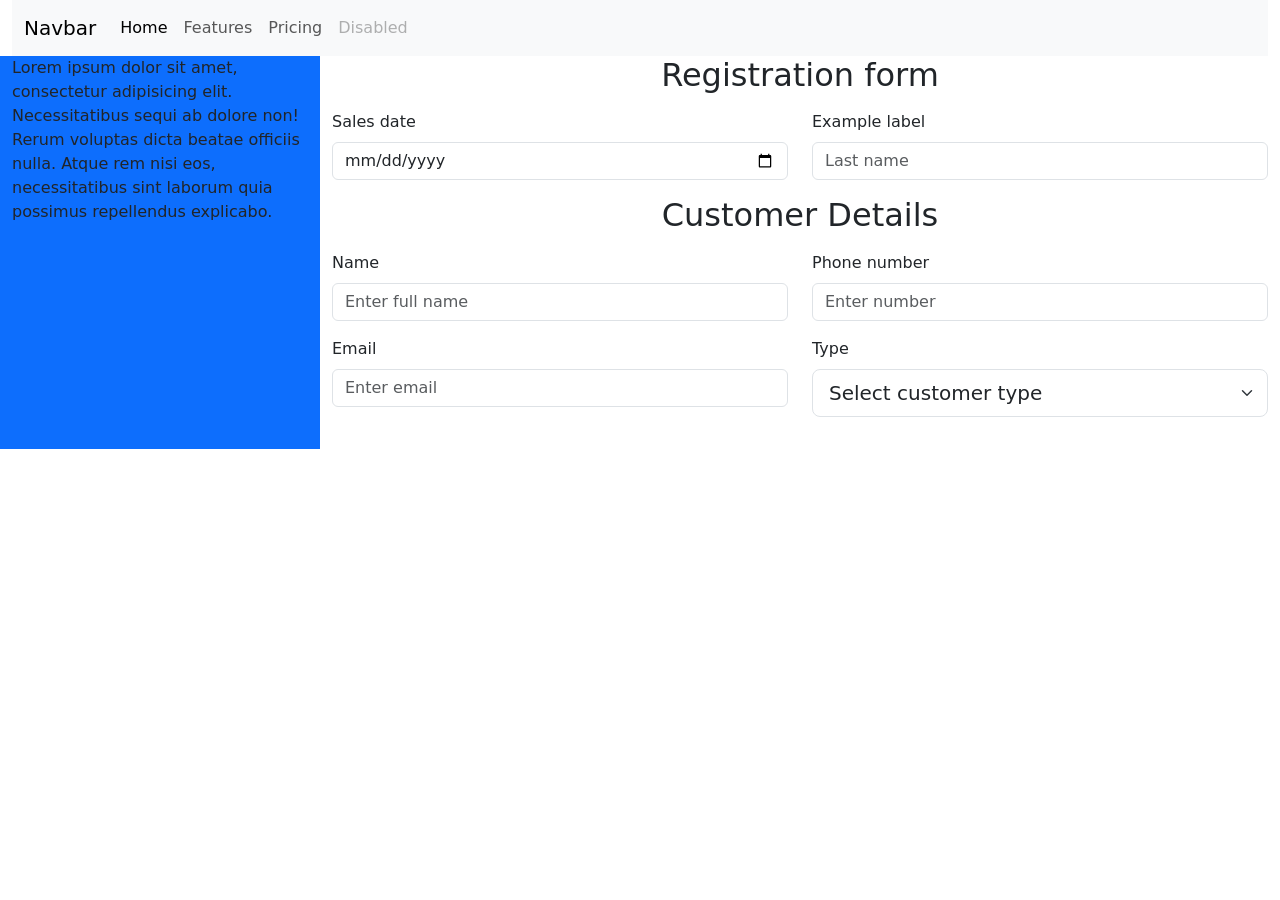
<file: Nyondostock/index.html>
<!doctype html>
<html lang="en">
  <head>
    <meta charset="utf-8" />
    <meta name="viewport" content="width=device-width, initial-scale=1" />
    <title>Bootstrap demo</title>
    <link
      href="https://cdn.jsdelivr.net/npm/bootstrap@5.3.8/dist/css/bootstrap.min.css"
      rel="stylesheet"
      integrity="sha384-sRIl4kxILFvY47J16cr9ZwB07vP4J8+LH7qKQnuqkuIAvNWLzeN8tE5YBujZqJLB"
      crossorigin="anonymous"
    />
  </head>
  <body>
    <div class="container-fluid">
      <nav class="navbar navbar-expand-lg bg-body-tertiary">
        <div class="container-fluid">
          <a class="navbar-brand" href="#">Navbar</a>
          <button
            class="navbar-toggler"
            type="button"
            data-bs-toggle="collapse"
            data-bs-target="#navbarNav"
            aria-controls="navbarNav"
            aria-expanded="false"
            aria-label="Toggle navigation"
          >
            <span class="navbar-toggler-icon"></span>
          </button>
          <div class="collapse navbar-collapse" id="navbarNav">
            <ul class="navbar-nav">
              <li class="nav-item">
                <a class="nav-link active" aria-current="page" href="#">Home</a>
              </li>
              <li class="nav-item">
                <a class="nav-link" href="#">Features</a>
              </li>
              <li class="nav-item">
                <a class="nav-link" href="#">Pricing</a>
              </li>
              <li class="nav-item">
                <a class="nav-link disabled" aria-disabled="true">Disabled</a>
              </li>
            </ul>
          </div>
        </div>
      </nav>
      <div class="row">
        <div class="col-3 bg-primary">
          Lorem ipsum dolor sit amet, consectetur adipisicing elit.
          Necessitatibus sequi ab dolore non! Rerum voluptas dicta beatae
          officiis nulla. Atque rem nisi eos, necessitatibus sint laborum quia
          possimus repellendus explicabo.
        </div>

        <div class="col-9">
          <form action="">
            <!-- section 1 -->
            <h2 class="text-center">Registration form</h2>
            <div class="row my-3">
              <div class="col">
                <label for="formGroupExampleInput" class="form-label"
                  >Sales date</label
                >
                <input
                  type="date"
                  class="form-control"
                  placeholder="First name"
                  aria-label="First name"
                />
              </div>
              <div class="col">
                <label for="formGroupExampleInput" class="form-label"
                  >Example label</label
                >
                <input
                  type="text"
                  class="form-control"
                  placeholder="Last name"
                  aria-label="Last name"
                />
              </div>
            </div>
            <!-- section 1 -->

            <!-- section2 -->
            <h2 class="text-center">Customer Details</h2>
            <div class="row my-3">
              <div class="col">
                <label for="formGroupExampleInput" class="form-label"
                  >Name</label
                >

                <input
                  type="name"
                  class="form-control"
                  placeholder="Enter full name"
                  aria-label="First name"
                />
              </div>
              <div class="col">
                <label for="formGroupExampleInput" class="form-label"
                  >Phone number</label
                >
                <input
                  type="text"
                  class="form-control"
                  placeholder="Enter number"
                  aria-label="Last name"
                />
              </div>
            </div>
            <!--section 2  -->

            <div class="row my-3">
              <div class="col">
                <label for="formGroupExampleInput" class="form-label"
                  >Email</label
                >

                <input
                  type="name"
                  class="form-control"
                  placeholder="Enter email"
                  aria-label="First name"
                />
              </div>
              <div class="col">
                <label for="formGroupExampleInput" class="form-label"
                  >Type</label
                >
                <select
                  class="form-select form-select-lg mb-3"
                  aria-label="Large select example"
                >
                  <option selected>Select customer type</option>
                  <option value="1">Retail Customer</option>
                  <option value="2">Whole sale customer</option>
                  
                </select>
              </div>
            </div>
          </form>
        </div>
      </div>
    </div>
    <script
      src="https://cdn.jsdelivr.net/npm/bootstrap@5.3.8/dist/js/bootstrap.bundle.min.js"
      integrity="sha384-FKyoEForCGlyvwx9Hj09JcYn3nv7wiPVlz7YYwJrWVcXK/BmnVDxM+D2scQbITxI"
      crossorigin="anonymous"
    ></script>
  </body>
</html>
</file>
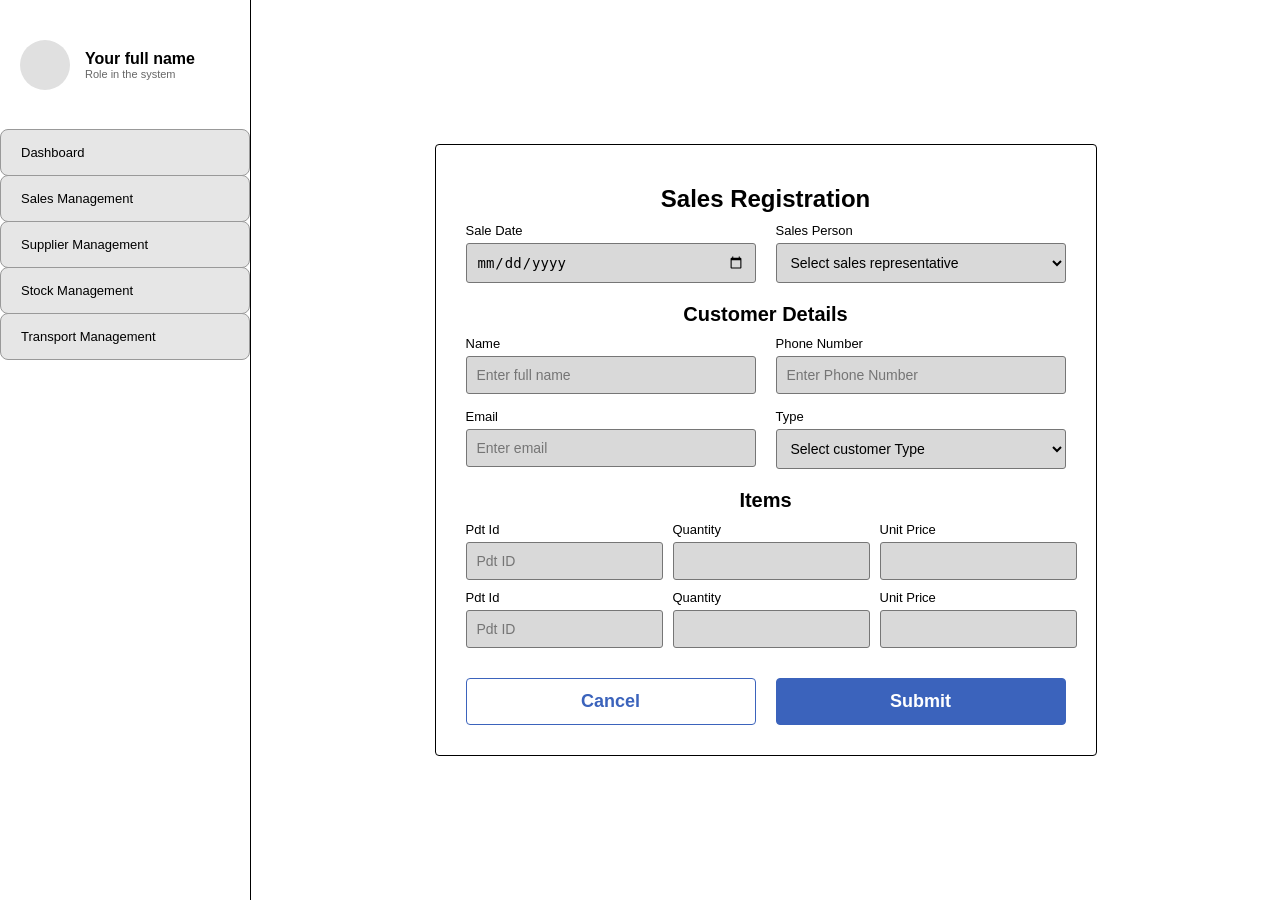
<file: project.html>
<!DOCTYPE html>
<html lang="en">
<head>
    <meta charset="UTF-8">
    <meta name="viewport" content="width=device-width, initial-scale=1.0">
    <title>Sales Registration</title>
    <style>
        :root {
            --sidebar-bg: #f3f3f3;
            --input-bg: #d9d9d9;
            --border-color: #767676;
            --primary-blue: #3b63bc;
        }

        body {
            padding: 0;
            margin: 0;
            font-family: sans-serif;
            background-color: #fff;
        }

        .container {
            display: flex;
            height: 100vh;
        }

        /* --- Sidebar Styles --- */
        .sidebar {
            width: 250px;
            border-right: 1px solid black;
            display: flex;
            flex-direction: column;
            padding-top: 20px;
        }

        .profile-section {
            padding: 20px;
            display: flex;
            align-items: center;
            gap: 15px;
            margin-bottom: 20px;
        }

        .profile-circle {
            width: 50px;
            height: 50px;
            background-color: #e0e0e0;
            border-radius: 50%;
        }

        .profile-info span {
            display: block;
            font-size: 14px;
        }

.nav-item {
            padding: 15px 20px; 
            border: 1px solid #999;
            margin-top: -1px; 
            background-color: #e6e6e6;
            text-decoration: none;
            color: black;
            border-radius: 8px;
            font-size: 13px;
            display: block;
            width: 100%; 
            box-sizing: border-box; 
        }

        
        .content {
            flex: 1;
            display: flex;
            justify-content: center;
            align-items: center;
            padding: 20px;
        }

        .form-card {
            border: 1px solid black;
            padding: 30px;
            width: 100%;
            max-width: 600px;
            border-radius: 4px;
        }

        h1, h2 {
            text-align: center;
            margin: 10px 0;
        }

        h1 { font-size: 24px; }
        h2 { font-size: 20px; margin-top: 20px; }

        .form-row {
            display: flex;
            gap: 20px;
            margin-bottom: 15px;
        }

        .input-group {
            flex: 1;
            display: flex;
            flex-direction: column;
        }

        label {
            font-size: 13px;
            margin-bottom: 5px;
            font-weight: 500;
        }

        input, select {
            background-color: var(--input-bg);
            border: 1px solid var(--border-color);
            padding: 10px;
            border-radius: 3px;
            font-size: 14px;
        }

        
        .items-grid {
            display: grid;
            grid-template-columns: 2fr 1fr 1fr;
            gap: 10px;
            margin-bottom: 10px;
        }

        
        .button-row {
            display: flex;
            gap: 20px;
            margin-top: 30px;
        }

        .btn {
            flex: 1;
            padding: 12px;
            border-radius: 4px;
            font-size: 18px;
            font-weight: bold;
            cursor: pointer;
            border: 1px solid var(--primary-blue);
        }

        .btn-cancel {
            background: white;
            color: var(--primary-blue);
        }

        .btn-submit {
            background: var(--primary-blue);
            color: white;
        }
    </style>
</head>

<body>
    <div class="container">
        <div class="sidebar">
            <div class="profile-section">
                <div class="profile-circle"></div>
                <div class="profile-info">
                    <strong>Your full name</strong>
                    <span style="color: #666; font-size: 11px;">Role in the system</span>
                </div>
            </div>
            <a href="#" class="nav-item">Dashboard</a>
            <a href="#" class="nav-item">Sales Management</a>
            <a href="#" class="nav-item">Supplier Management</a>
            <a href="#" class="nav-item">Stock Management</a>
            <a href="#" class="nav-item">Transport Management</a>
        </div>

        <div class="content">
            <div class="form-card">
                <h1>Sales Registration</h1>

                <div class="form-row">
                    <div class="input-group">
                        <label>Sale Date</label>
                        <input type="date">
                    </div>
                    <div class="input-group">
                        <label>Sales Person</label>
                        <select>
                            <option>Select sales representative</option>
                        </select>
                    </div>
                </div>

                <h2>Customer Details</h2>
                <div class="form-row">
                    <div class="input-group">
                        <label>Name</label>
                        <input type="text" placeholder="Enter full name">
                    </div>
                    <div class="input-group">
                        <label>Phone Number</label>
                        <input type="text" placeholder="Enter Phone Number">
                    </div>
                </div>
                <div class="form-row">
                    <div class="input-group">
                        <label>Email</label>
                        <input type="email" placeholder="Enter email">
                    </div>
                    <div class="input-group">
                        <label>Type</label>
                        <select>
                            <option>Select customer Type</option>
                        </select>
                    </div>
                </div>

                <h2>Items</h2>
                <div class="items-grid">
                    <div class="input-group">
                        <label>Pdt Id</label>
                        <input type="text" placeholder="Pdt ID">
                    </div>
                    <div class="input-group">
                        <label>Quantity</label>
                        <input type="text">
                    </div>
                    <div class="input-group">
                        <label>Unit Price</label>
                        <input type="text">
                    </div>
                </div>
                <div class="items-grid">
                    <div class="input-group">
                        <label>Pdt Id</label>
                        <input type="text" placeholder="Pdt ID">
                    </div>
                    <div class="input-group">
                        <label>Quantity</label>
                        <input type="text">
                    </div>
                    <div class="input-group">
                        <label>Unit Price</label>
                        <input type="text">
                    </div>
                </div>

                <div class="button-row">
                    <button class="btn btn-cancel">Cancel</button>
                    <button class="btn btn-submit">Submit</button>
                </div>
            </div>
        </div>
    </div>
</body>
</html>
</file>
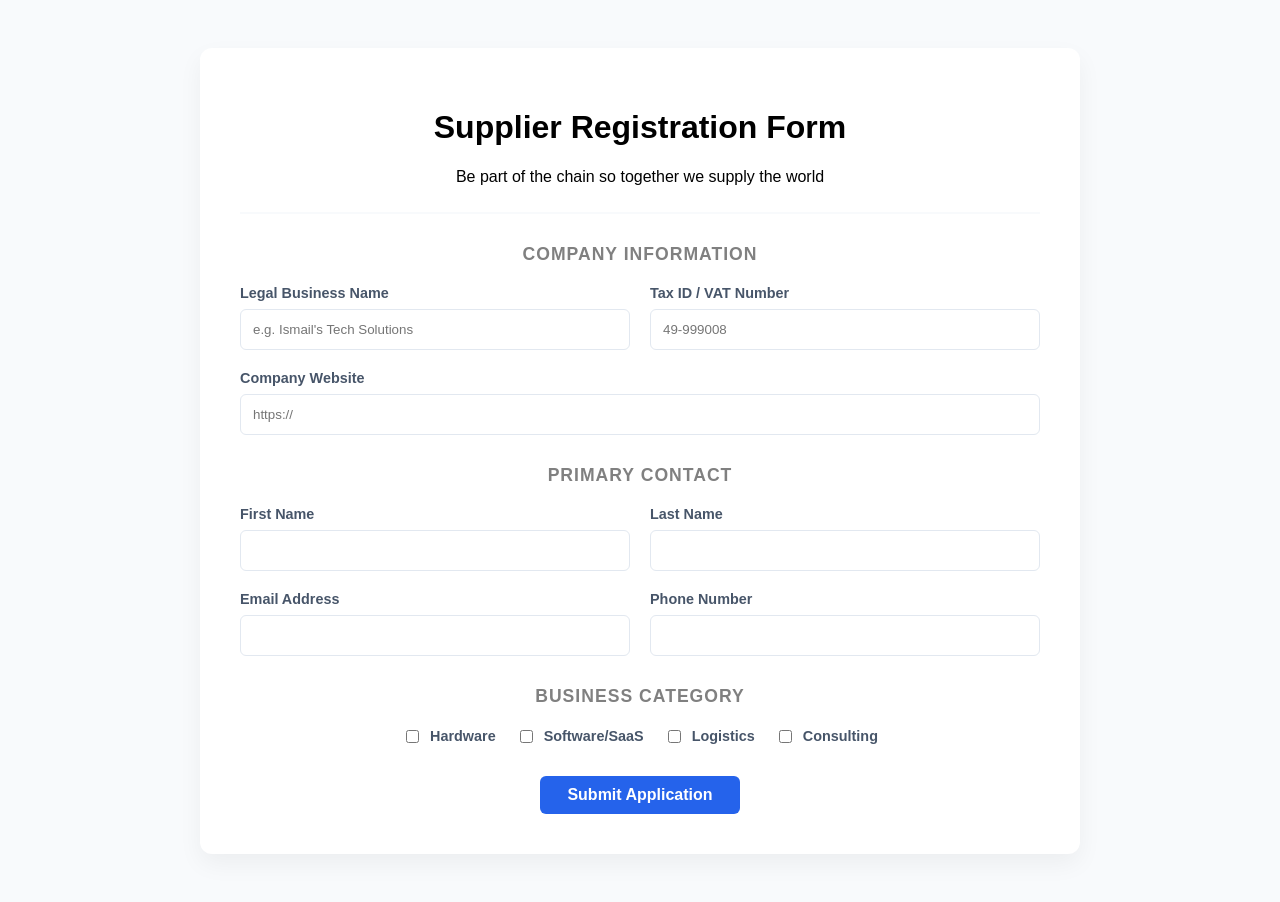
<file: supplier.html>
<!doctype html>
<html lang="en">
  <head>
    <meta charset="UTF-8" />
    <meta name="viewport" content="width=device-width, initial-scale=1.0" />
    <title>SUPPLIER REGISTRATION FORM</title>
    <link rel="stylesheet" href="style.css" />
  </head>
  <body>
    <div class="form-container">
      <header>
        <h1>Supplier Registration Form</h1>
        <p>Be part of the chain so together we supply the world</p>
      </header>

      <form action="#" method="POST">
        <section class="form-section">
          <h3>Company Information</h3>
          <div class="grid-layout">
            <div class="form-group">
              <label>Legal Business Name</label>
              <input
                type="text"
                placeholder="e.g. Ismail's Tech Solutions"
                required
              />
            </div>
            <div class="form-group">
              <label>Tax ID / VAT Number</label>
              <input type="text" placeholder="49-999008" required />
            </div>
            <div class="form-group full-width">
              <label>Company Website</label>
              <input type="url" placeholder="https://" />
            </div>
          </div>
        </section>

        <section class="form-section">
          <h3>Primary Contact</h3>
          <div class="grid-layout">
            <div class="form-group">
              <label>First Name</label>
              <input type="text" required />
            </div>
            <div class="form-group">
              <label>Last Name</label>
              <input type="text" required />
            </div>
            <div class="form-group">
              <label>Email Address</label>
              <input type="email" required />
            </div>
            <div class="form-group">
              <label>Phone Number</label>
              <input type="tel" required />
            </div>
          </div>
        </section>

        <section class="form-section">
          <h3>Business Category</h3>
          <div class="flex-row">
            <div class="checkbox-group">
              <input type="checkbox" id="hw" /> <label for="hw">Hardware</label>
            </div>
            <div class="checkbox-group">
              <input type="checkbox" id="sw" />
              <label for="sw">Software/SaaS</label>
            </div>
            <div class="checkbox-group">
              <input type="checkbox" id="log" />
              <label for="log">Logistics</label>
            </div>
            <div class="checkbox-group">
              <input type="checkbox" id="cons" />
              <label for="cons">Consulting</label>
            </div>
          </div>
        </section>
         <div class="btn">
        <button type="submit" class="submit-btn">Submit Application</button>
        </div>
      </form>
    </div>
  </body>
</html>
</file>
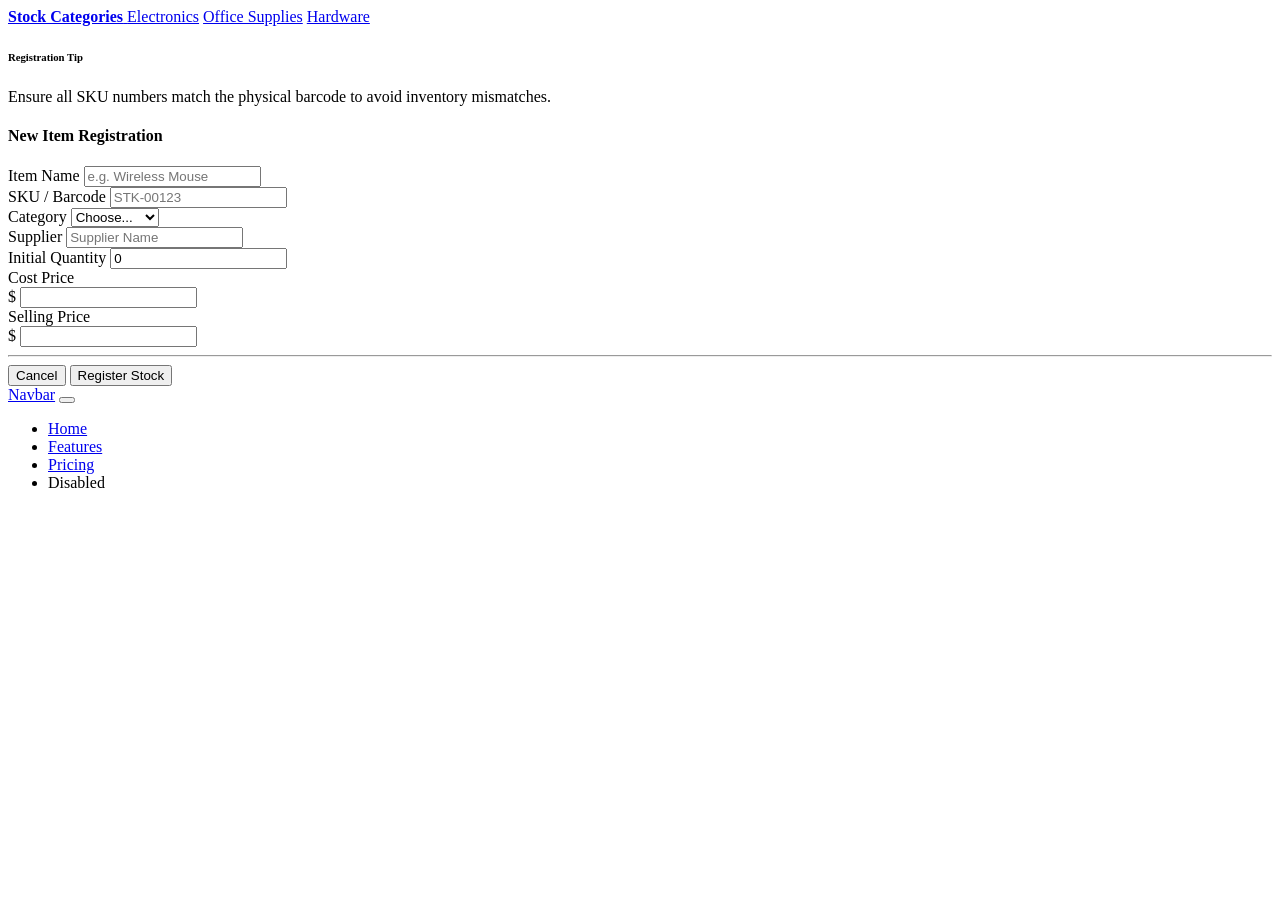
<file: Nyondostock/practice.html>
<!doctype html>
<html lang="en">
  <head>
    <meta charset="UTF-8" />
    <meta name="viewport" content="width=device-width, initial-scale=1.0" />
    <title>Document</title>
   <div class="container mt-5">
  <div class="row">
    <aside class="col-md-3">
      <div class="list-group shadow-sm mb-4">
        <a href="#" class="list-group-item list-group-item-action active" aria-current="true">
          <strong>Stock Categories</strong>
        </a>
        <a href="#" class="list-group-item list-group-item-action">Electronics</a>
        <a href="#" class="list-group-item list-group-item-action">Office Supplies</a>
        <a href="#" class="list-group-item list-group-item-action">Hardware</a>
      </div>

      <div class="card shadow-sm border-info">
        <div class="card-body">
          <h6 class="card-title text-info">Registration Tip</h6>
          <p class="card-text small text-muted">Ensure all SKU numbers match the physical barcode to avoid inventory mismatches.</p>
        </div>
      </div>
    </aside>

    <main class="col-md-9">
      <div class="card shadow-sm">
        <div class="card-header bg-white">
          <h4 class="mb-0">New Item Registration</h4>
        </div>
        <div class="card-body">
          <form class="row g-3">
            <div class="col-md-8">
              <label class="form-label">Item Name</label>
              <input type="text" class="form-control" placeholder="e.g. Wireless Mouse">
            </div>
            
            <div class="col-md-4">
              <label class="form-label">SKU / Barcode</label>
              <input type="text" class="form-control" placeholder="STK-00123">
            </div>

            <div class="col-md-6">
              <label class="form-label">Category</label>
              <select class="form-select">
                <option selected>Choose...</option>
                <option>Electronics</option>
                <option>Furniture</option>
              </select>
            </div>
            <div class="col-md-6">
              <label class="form-label">Supplier</label>
              <input type="text" class="form-control" placeholder="Supplier Name">
            </div>

            <div class="col-md-4">
              <label class="form-label">Initial Quantity</label>
              <input type="number" class="form-control" value="0">
            </div>
            <div class="col-md-4">
              <label class="form-label">Cost Price</label>
              <div class="input-group">
                <span class="input-group-text">$</span>
                <input type="text" class="form-control">
              </div>
            </div>
            <div class="col-md-4">
              <label class="form-label">Selling Price</label>
              <div class="input-group">
                <span class="input-group-text">$</span>
                <input type="text" class="form-control">
              </div>
            </div>

            <hr class="my-4">

            <div class="d-flex justify-content-end">
              <button type="button" class="btn btn-outline-secondary me-2">Cancel</button>
              <button type="submit" class="btn btn-primary px-4">Register Stock</button>
            </div>
          </form>
        </div>
      </div>
    </main>
  </div>
</div>
  </head>
  <body>
      <div class="container-fluid">
        <a class="navbar-brand" href="#">Navbar</a>
        <button
          class="navbar-toggler"
          type="button"
          data-bs-toggle="collapse"
          data-bs-target="#navbarNav"
          aria-controls="navbarNav"
          aria-expanded="false"
          aria-label="Toggle navigation"
        >
          <span class="navbar-toggler-icon"></span>
        </button>
        <div class="collapse navbar-collapse" id="navbarNav">
          <ul class="navbar-nav">
            <li class="nav-item">
              <a class="nav-link active" aria-current="page" href="#">Home</a>
            </li>
            <li class="nav-item">
              <a class="nav-link" href="#">Features</a>
            </li>
            <li class="nav-item">
              <a class="nav-link" href="#">Pricing</a>
            </li>
            <li class="nav-item">
              <a class="nav-link disabled" aria-disabled="true">Disabled</a>
            </li>
          </ul>
        </div>
      </div>
    </nav>
    <div class="row">
      <div class="col-3 bg-primary"></div>
    </div>
    <script
      src="https://cdn.jsdelivr.net/npm/@popperjs/core@2.11.8/dist/umd/popper.min.js"
      integrity="sha384-I7E8VVD/ismYTF4hNIPjVp/Zjvgyol6VFvRkX/vR+Vc4jQkC+hVqc2pM8ODewa9r"
      crossorigin="anonymous"
    ></script>
    
  </body>
</html>
</file>
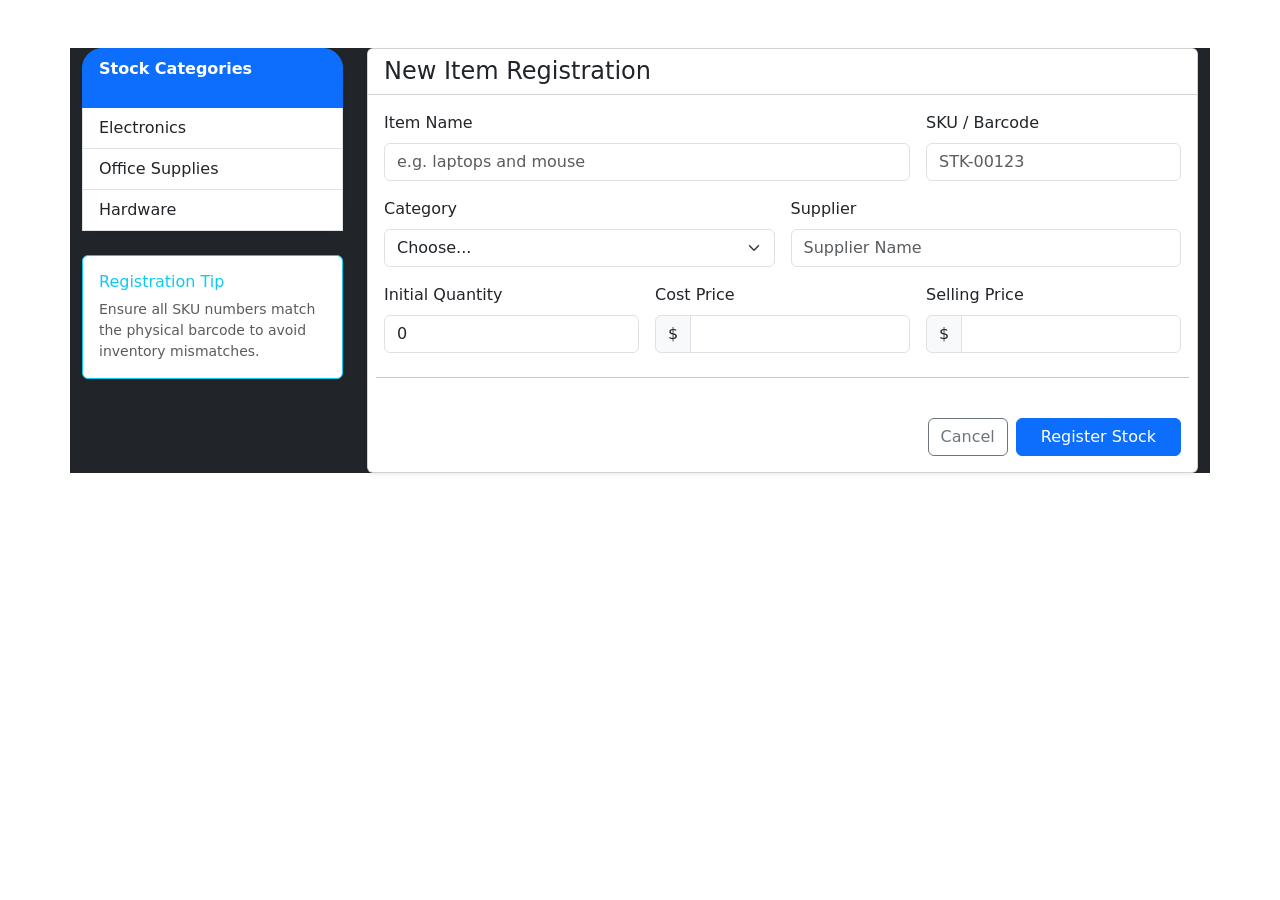
<file: Nyondostock/stock registration.html>
<!DOCTYPE html>
<html lang="en">
<head>
    <meta charset="UTF-8">
    <meta name="viewport" content="width=device-width, initial-scale=1.0">
    <title>Stock Registration Form</title>
    <link
      href="https://cdn.jsdelivr.net/npm/bootstrap@5.3.8/dist/css/bootstrap.min.css"
      rel="stylesheet"
      integrity="sha384-sRIl4kxILFvY47J16cr9ZwB07vP4J8+LH7qKQnuqkuIAvNWLzeN8tE5YBujZqJLB"
      crossorigin="anonymous"
    />
</head>
<body>
  <style>
    .list-group{
      border-radius: 20px; 
    }
  </style>
    <div class="container mt-5 bg-dark">
  <div class="row">
    <aside class="col-md-3">
      <div class="list-group shadow-sm mb-4">
        <a href="#" class="list-group-item list-group-item-action active" aria-current="true">
          <strong>Stock Categories</strong>
          <div clsaa="list-group">
        </a>
        <a href="#" class="list-group-item list-group-item-action">Electronics</a>
        <a href="#" class="list-group-item list-group-item-action">Office Supplies</a>
        <a href="#" class="list-group-item list-group-item-action">Hardware</a>
        </div>
      </div>

      <div class="card shadow-sm border-info">
        <div class="card-body">
          <h6 class="card-title text-info">Registration Tip</h6>
          <p class="card-text small text-muted">Ensure all SKU numbers match the physical barcode to avoid inventory mismatches.</p>
        </div>
      </div>
    </aside>

    <main class="col-md-9">
      
      <div class="card shadow-sm">
        <div class="card-header bg-white">
          <h4 class="mb-0">New Item Registration</h4>
        </div>
        <div class="card-body">
          <form class="row g-3">
            <div class="col-md-8">
              <label class="form-label">Item Name</label>
              <input type="text" class="form-control" placeholder="e.g. laptops and mouse">
            </div>
            
            <div class="col-md-4">
              <label class="form-label">SKU / Barcode</label>
              <input type="text" class="form-control" placeholder="STK-00123">
            </div>

            <div class="col-md-6">
              <label class="form-label">Category</label>
              <select class="form-select">
                <option selected>Choose...</option>
                <option>Electronics</option>
                <option>Furniture</option>
              </select>
            </div>
            <div class="col-md-6">
              <label class="form-label">Supplier</label>
              <input type="text" class="form-control" placeholder="Supplier Name">
            </div>

            <div class="col-md-4">
              <label class="form-label">Initial Quantity</label>
              <input type="number" class="form-control" value="0">
            </div>
            <div class="col-md-4">
              <label class="form-label">Cost Price</label>
              <div class="input-group">
                <span class="input-group-text">$</span>
                <input type="text" class="form-control">
              </div>
            </div>
            <div class="col-md-4">
              <label class="form-label">Selling Price</label>
              <div class="input-group">
                <span class="input-group-text">$</span>
                <input type="text" class="form-control">
              </div>
            </div>

            <hr class="my-4">

            <div class="d-flex justify-content-end">
              <button type="button" class="btn btn-outline-secondary me-2">Cancel</button>
              <button type="submit" class="btn btn-primary px-4">Register Stock</button>
            </div>
          </form>
        </div>
      </div>
    </main>
  </div>
</div>
 <script
      src="https://cdn.jsdelivr.net/npm/@popperjs/core@2.11.8/dist/umd/popper.min.js"
      integrity="sha384-I7E8VVD/ismYTF4hNIPjVp/Zjvgyol6VFvRkX/vR+Vc4jQkC+hVqc2pM8ODewa9r"
      crossorigin="anonymous"
    ></script>
    
</body>
</html>
</file>
<file: style.css>
:root {
    --primary-blue: #2563eb;
    --dark-bg: #1e293b;
    --light-gray: #f8fafc;
    --border-color: #e2e8f0;
}

h1{
        text-align: center;
    }
    p{
        text-align: center;
    }
    h3{
        text-align: center;
    }


body {
    font-family: 'Segoe UI', Tahoma, Geneva, Verdana, sans-serif;
    background-color: var(--light-gray);
    display: flex;
    justify-content: center;
    padding: 40px 20px;
}

.form-container {
    background: white;
    max-width: 800px;
    width: 100%;
    padding: 40px;
    border-radius: 12px;
    box-shadow: 0 10px 25px rgba(0,0,0,0.05);
    align-self: center;

}

header {
    margin-bottom: 30px;
    border-bottom: 2px solid var(--light-gray);
    padding-bottom: 10px;
}

h3 {
    color: gray;
    margin-bottom: 20px;
    font-size: 1.1rem;
    text-transform: uppercase;
    letter-spacing: 1px;
}


.grid-layout {
    display: grid;
    grid-template-columns: 1fr 1fr; 
    gap: 20px;
    margin-bottom: 30px;
}

.full-width {
    grid-column: span 2; 
}

.flex-row {
    display: flex;
    flex-wrap: wrap;
    gap: 20px;
    margin-bottom: 30px;
    justify-content: center;
}

.checkbox-group {
    display: flex;
    align-items: center;
    gap: 8px;
}

.form-group {
    display: flex;
    flex-direction: column;
    gap: 8px;
}

label {
    font-weight: 600;
    font-size: 0.9rem;
    color: #475569;
}

input[type="text"],
input[type="email"],
input[type="url"],
input[type="tel"] {
    padding: 12px;
    border: 1px solid var(--border-color);
    border-radius: 6px;
    transition: border-color 0.2s;
}

input:focus {
    outline: none;
    border-color: var(--primary-blue);
    box-shadow: 0 0 0 3px rgba(37, 99, 235, 0.1);
    
}

.submit-btn {
    width: 25%;
    padding: 10px;
    background-color: var(--primary-blue);
    color: white;
    border: none;
    border-radius: 6px;
    font-size: 1rem;
    font-weight: bold;
    cursor: pointer;
    
    justify-content: center;
    
    
}
.btn{
    display: flex;
   justify-content: center;
}

.submit-btn:hover {
    background-color: #1d4ed8;

}
</file>
